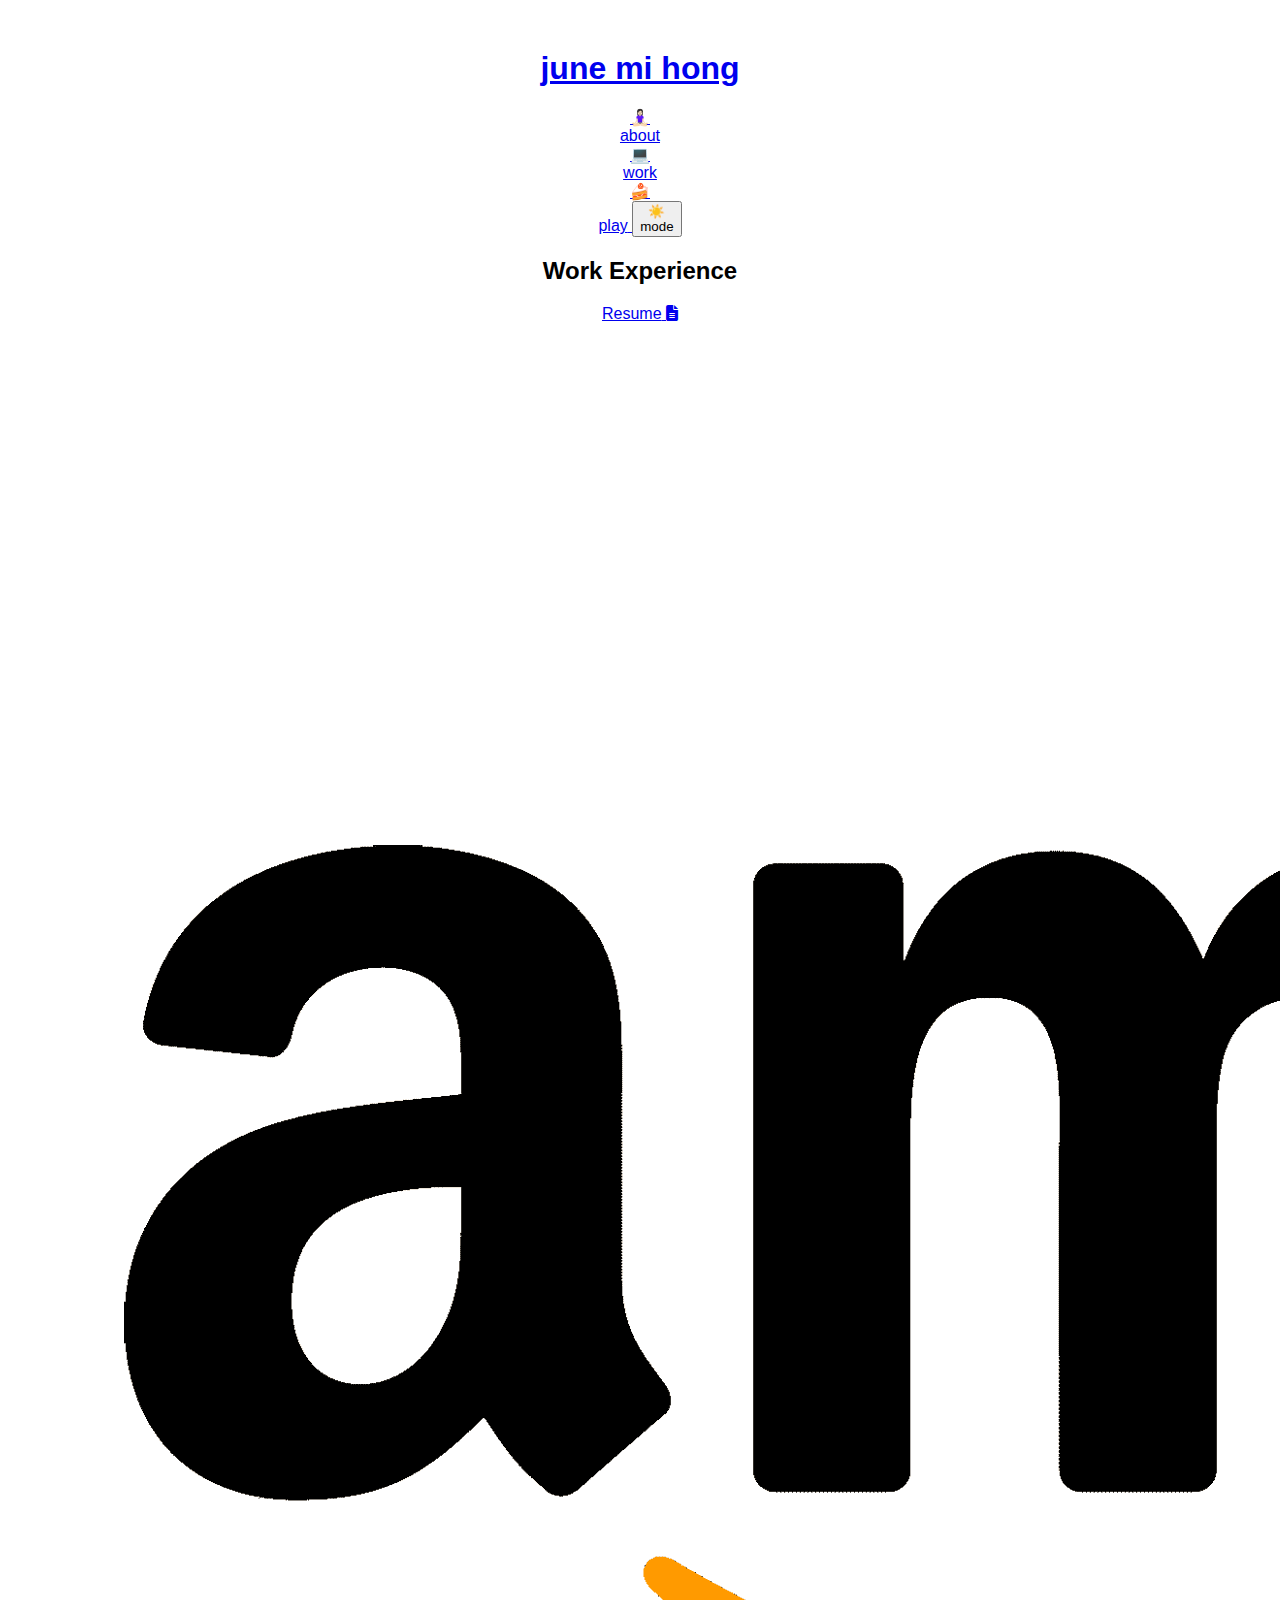
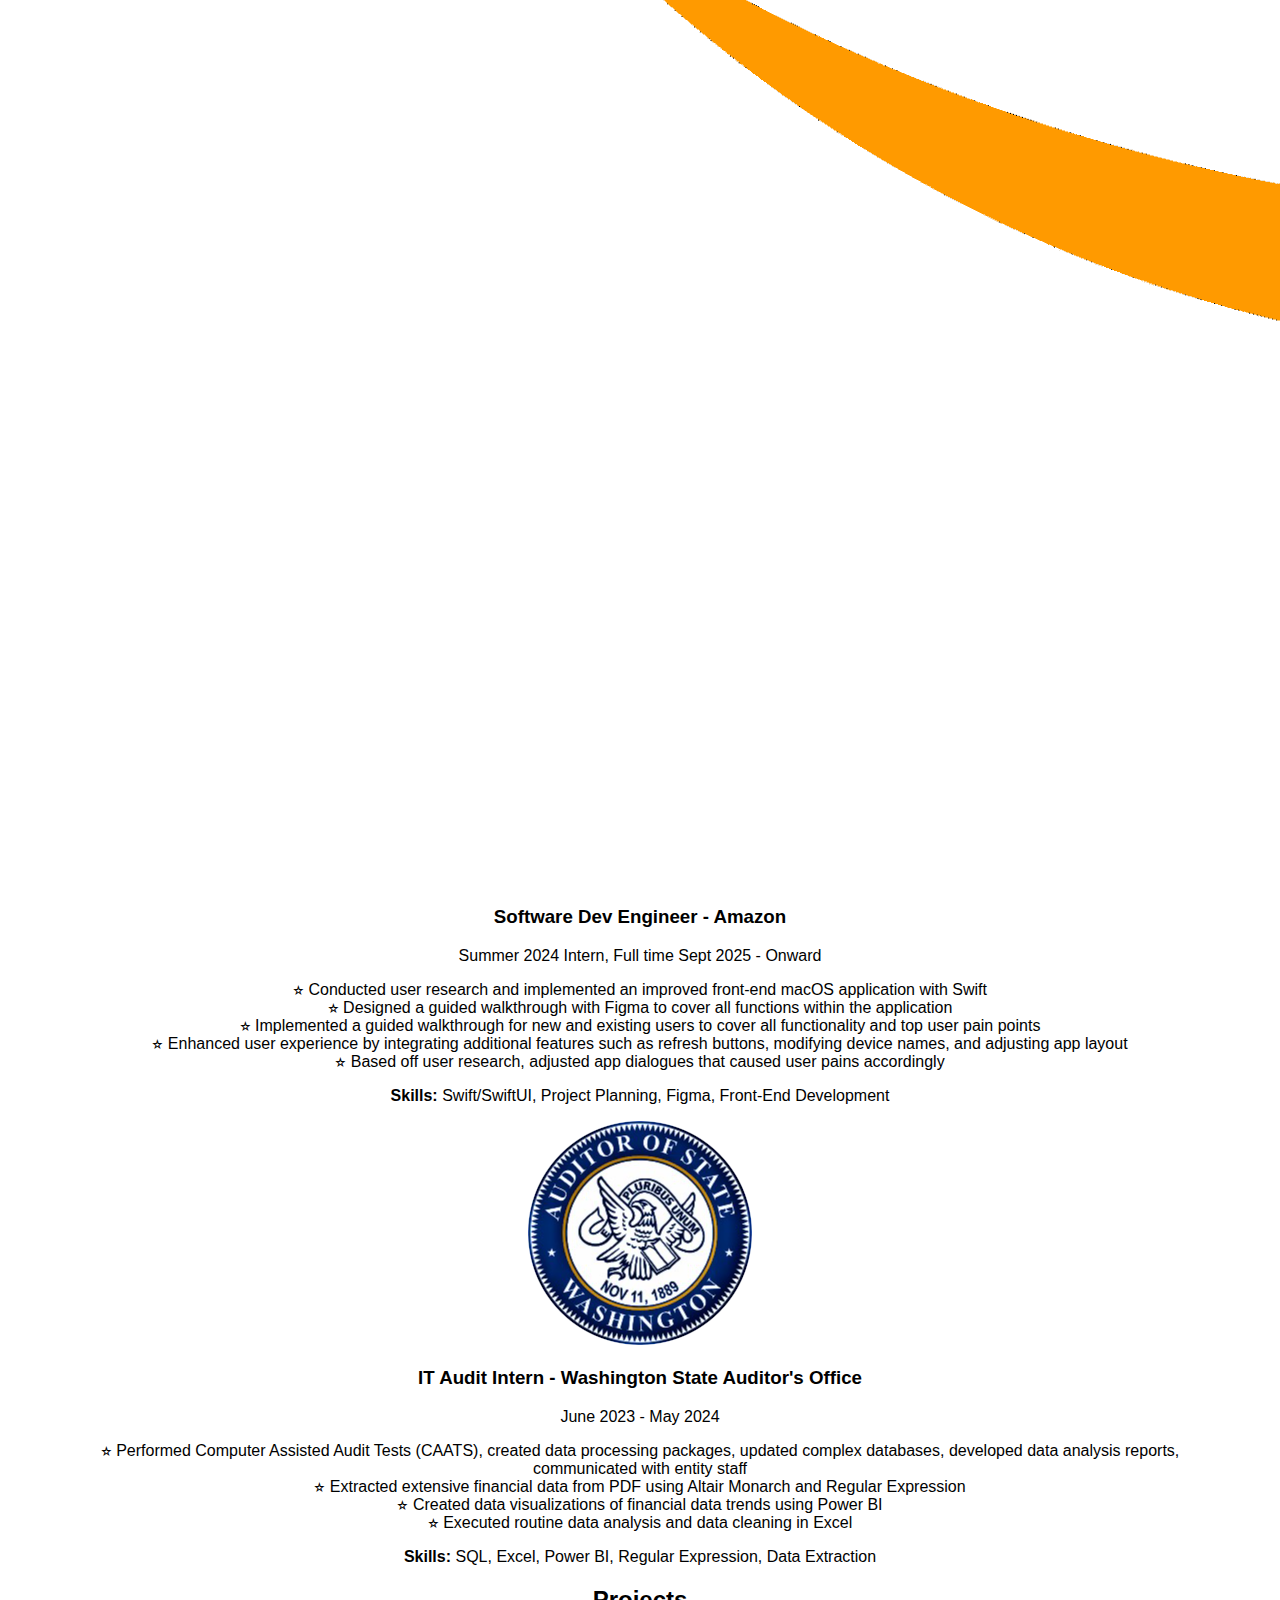
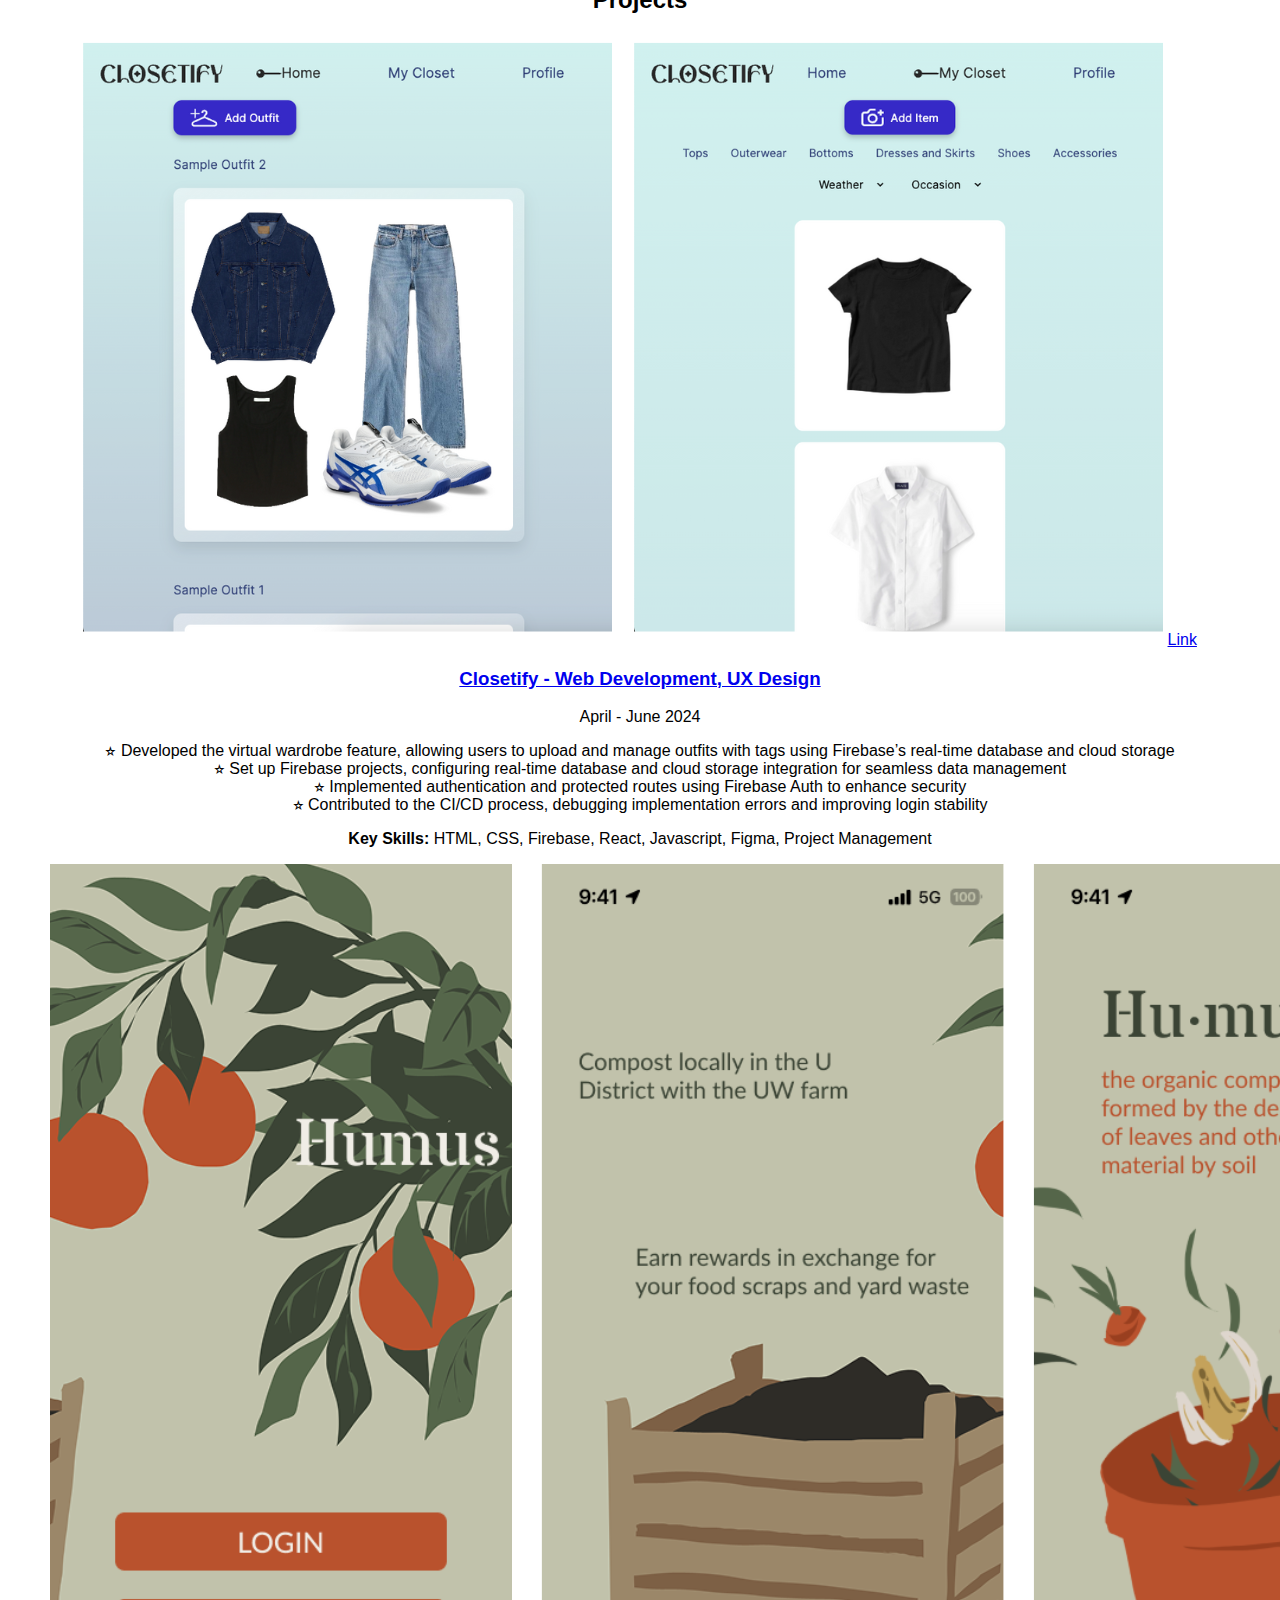
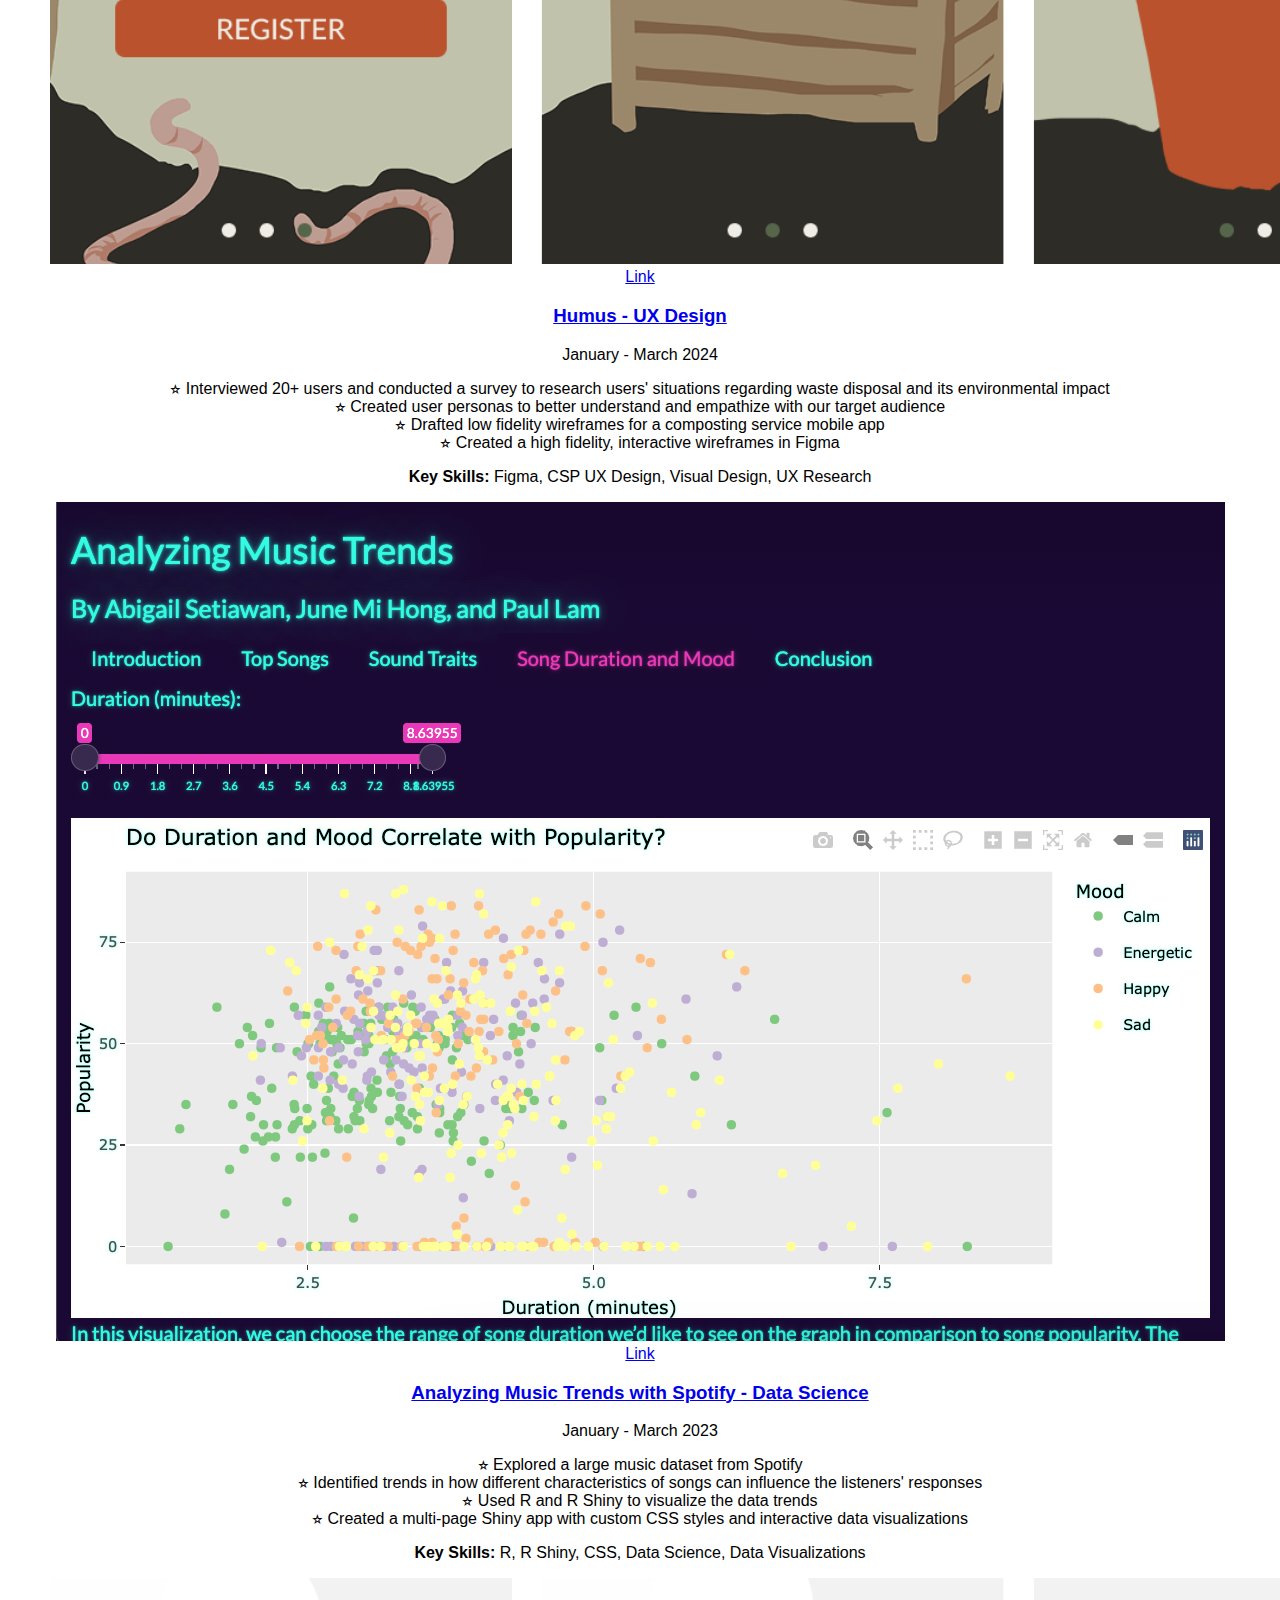
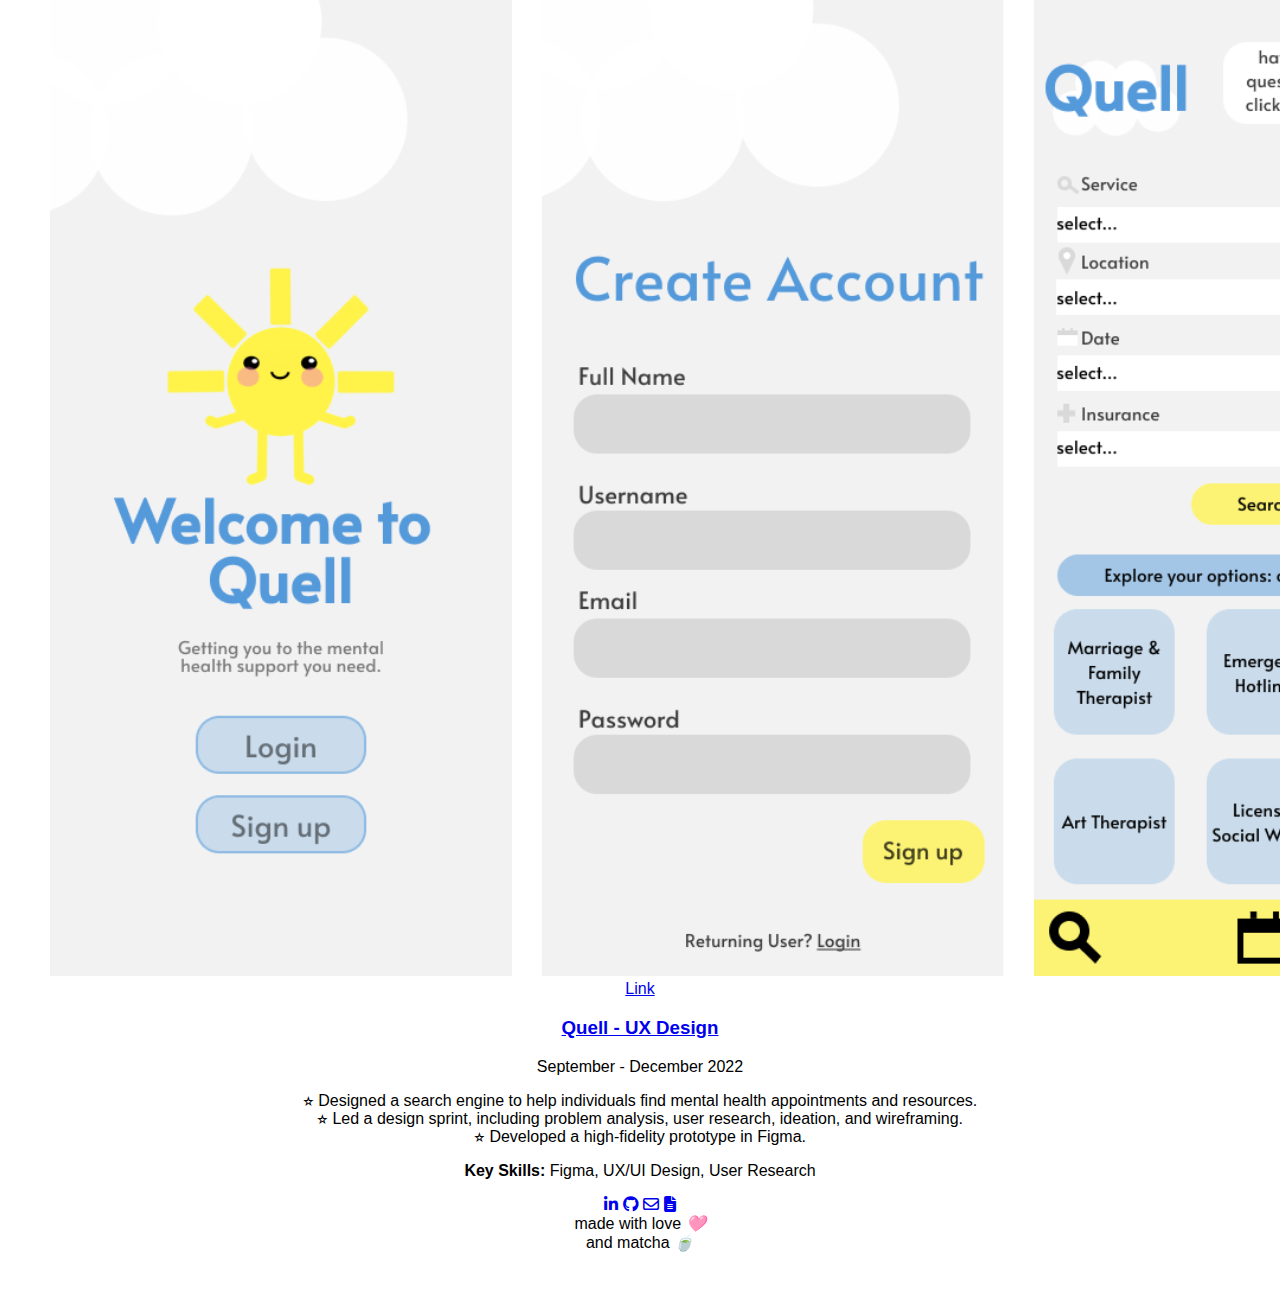
<file: work.html>
<!DOCTYPE html>
<html lang="en">
<head>
    <meta charset="UTF-8">
    <meta name="viewport" content="width=device-width, initial-scale=1.0">
    <title>Work | June Mi Hong</title>
    <link rel="stylesheet" href="style.css">
    <link rel="icon" type="image/png" href="images/favicons/heart.ico">
    <link rel="stylesheet" href="https://cdnjs.cloudflare.com/ajax/libs/font-awesome/6.4.2/css/all.min.css">
    <link href="https://fonts.googleapis.com/css2?family=Work+Sans:wght@300;400;600;700&display=swap" rel="stylesheet">
</head>

<body>
    <header class="header">
        <a href='index.html' class="title"><h1>june mi hong</h1>
        <div class="nav-section">
            <a href="about.html" class="header-nav-link">
                <div class="header-nav-icon">🧘🏻‍♀️</div>
                <span>about</span>
            </a>
            <a href="work.html" class="header-nav-link">
                <div class="header-nav-icon">💻</div>
                <span>work</span>
            </a>
            <a href="play.html" class="header-nav-link">
                <div class="header-nav-icon">🍰</div>
                <span>play</span>
            </a>
            <button class="header-nav-link mode-toggle">
                <div class="header-nav-icon mode-icon">☀️</div>
                <span>mode</span>
            </button>
        </div>
    </header>

    <section class="work-content">

        <h2 class="work-content-heading">Work Experience</h2>

        <div class="resume-link">
            <a href="JuneHongResume.pdf" target="_blank" class="resume-bubble">
                <span>Resume</span>
                <i class="fas fa-file-lines"></i>
            </a>
        </div>

        <div class="work-content">
            <div class="work-entry">
                <div class="company-logo">
                    <img src="images/amazon.png" alt="Amazon Logo">
                </div>
                <div class="work-details">
                    <h3>Software Dev Engineer - Amazon</h3>
                    <p class="time-frame">Summer 2024 Intern, Full time Sept 2025 - Onward</p>
                    <p class="job-description">
                        ⭐︎ Conducted user research and implemented an improved front-end macOS application with Swift
                        <br>⭐︎ Designed a guided walkthrough with Figma to cover all functions within the application
                        <br>⭐︎ Implemented a guided walkthrough for new and existing users to cover all functionality and top user pain points
                        <br>⭐︎ Enhanced user experience by integrating additional features such as refresh buttons, modifying device names, and adjusting app layout
                        <br>⭐︎ Based off user research, adjusted app dialogues that caused user pains accordingly
                    </p>
                    <p class="key-skills">
                        <strong>Skills:</strong> Swift/SwiftUI, Project Planning, Figma, Front-End Development
                    </p>
                </div>
            </div>

            <div class="work-entry">
                <div class="company-logo">
                    <img src="images/sao.png" alt="Washington State Auditors Office Logo">
                </div>
                <div class="work-details">
                    <h3>IT Audit Intern - Washington State Auditor's Office</h3>
                    <p class="time-frame">June 2023 - May 2024</p>
                    <p class="job-description">
                        ⭐︎ Performed Computer Assisted Audit Tests (CAATS), created data processing packages, updated complex databases, developed data analysis reports, communicated with entity staff
                        <br>⭐︎ Extracted extensive financial data from PDF using Altair Monarch and Regular Expression
                        <br>⭐︎ Created data visualizations of financial data trends using Power BI
                        <br>⭐︎ Executed routine data analysis and data cleaning in Excel
                    </p>
                    <p class="key-skills">
                        <strong>Skills:</strong> SQL, Excel, Power BI, Regular Expression, Data Extraction
                    </p>
                </div>
            </div>
        </div>

        <h2 class="work-content-heading">Projects</h2>

        <div class="work-content"></div>

        <div class="work-entry">
            <div class="project-logo">
                <img src="images/closetify.png" alt="Closetify Preview">
                <a href="https://closetify-361f8.web.app/signin" target="_blank">Link</a>
            </div>
            <div class="work-details">
                <h3><a href="https://closetify-361f8.web.app/signin" target="_blank">Closetify - Web Development, UX Design</a></h3>
                <p class="time-frame">April - June 2024</p>
                <p class="job-description">
                    ⭐︎ Developed the virtual wardrobe feature, allowing users to upload and manage outfits with tags using Firebase’s real-time database and cloud storage
                    <br>⭐︎ Set up Firebase projects, configuring real-time database and cloud storage integration for seamless data management
                    <br>⭐︎ Implemented authentication and protected routes using Firebase Auth to enhance security
                    <br>⭐︎ Contributed to the CI/CD process, debugging implementation errors and improving login stability
                </p>
                <p class="key-skills">
                    <strong>Key Skills:</strong> HTML, CSS, Firebase, React, Javascript, Figma, Project Management
                </p>
            </div>
        </div>

            <div class="work-entry">
                <div class="project-logo">
                    <img src="images/humus.png" alt="Humus Figma Preview">
                    <a href="https://www.figma.com/design/jAFIj6HkERA64AOh2ggtEA/Prototyping?node-id=9-99&t=13uCO6Mx0oFDkdm6-1" target="_blank">Link</a>
                </div>
                <div class="work-details">
                    <h3><a href="https://www.figma.com/design/jAFIj6HkERA64AOh2ggtEA/Prototyping?node-id=9-99&t=13uCO6Mx0oFDkdm6-1" target="_blank">Humus - UX Design</a></h3>
                    <p class="time-frame">January - March 2024</p>
                    <p class="job-description">
                        ⭐︎ Interviewed 20+ users and conducted a survey to research users' situations regarding waste disposal and its environmental impact
                        <br>⭐︎ Created user personas to better understand and empathize with our target audience
                        <br>⭐︎ Drafted low fidelity wireframes for a composting service mobile app
                        <br>⭐︎ Created a high fidelity, interactive wireframes in Figma
                    </p>
                    <p class="key-skills">
                        <strong>Key Skills:</strong> Figma, CSP UX Design, Visual Design, UX Research
                    </p>
                </div>
            </div>

            <div class="work-entry">
                <div class="project-logo">
                    <img src="images/spotify.png" alt="Analyzing Music Trends with Spotify Preview">
                    <a href="https://theophilaabigail.shinyapps.io/final-project-music-data-analysis/" target="_blank">Link</a>
                </div>
                <div class="work-details">
                    <h3><a href="https://theophilaabigail.shinyapps.io/final-project-music-data-analysis/" target="_blank">Analyzing Music Trends with Spotify - Data Science</a></h3>
                    <p class="time-frame">January - March 2023</p>
                    <p class="job-description">
                        ⭐︎ Explored a large music dataset from Spotify
                        <br>⭐︎ Identified trends in how different characteristics of songs can influence the listeners' responses
                        <br>⭐︎ Used R and R Shiny to visualize the data trends
                        <br>⭐︎ Created a multi-page Shiny app with custom CSS styles and interactive data visualizations
                    </p>
                    <p class="key-skills">
                        <strong>Key Skills:</strong> R, R Shiny, CSS, Data Science, Data Visualizations
                    </p>
                </div>
            </div>

            <div class="work-entry">
                <div class="project-logo">
                    <img src="images/quell.png" alt="Quell Figma Preview">
                    <a href="https://www.figma.com/design/WRBJApSkiCYUolS52qT8Ed/Quell?node-id=0-1&p=f&t=5ZMBihQpJtY0lfJG-0" target="_blank">Link</a>
                </div>
                <div class="work-details">
                    <h3><a href="https://www.figma.com/design/WRBJApSkiCYUolS52qT8Ed/Quell?node-id=0-1&p=f&t=5ZMBihQpJtY0lfJG-0" target="_blank">Quell - UX Design</a></h3>
                    <p class="time-frame">September - December 2022</p>
                    <p class="job-description">
                        ⭐︎ Designed a search engine to help individuals find mental health appointments and resources.
                        <br>⭐︎ Led a design sprint, including problem analysis, user research, ideation, and wireframing.
                        <br>⭐︎ Developed a high-fidelity prototype in Figma.
                    </p>
                    <p class="key-skills">
                        <strong>Key Skills:</strong> Figma, UX/UI Design, User Research
                    </p>
                </div>
            </div>
        </div>
    </section>

    <footer class="footer">
        <div class="footer-content">
            <div class="social-icons">
                <a href="https://linkedin.com/in/junemihong" target="_blank"><i class="fab fa-linkedin-in"></i></a>
                <a href="https://github.com/junemimi" target="_blank"><i class="fab fa-github"></i></a>
                <a href="mailto:junemihong@gmail.com" target="_blank"><i class="far fa-envelope"></i></a>
                <a href="JuneHongResume.pdf" target="_blank"><i class="fas fa-file-lines"></i></a>
            </div>
            <div class="desc-image-container">
                <span class="footer-desc-text">made with love <em>🩷</em><br>and matcha <em>🍵</em></span>
                <div class="image"></div>
            </div>
        </div>
    </footer>

    <script src="script.js"></script>
</body>
</html>
</file>
<file: style.css>
body {
    font-family: Arial, sans-serif;
    text-align: center;
    margin: 50px;
}
</file>
